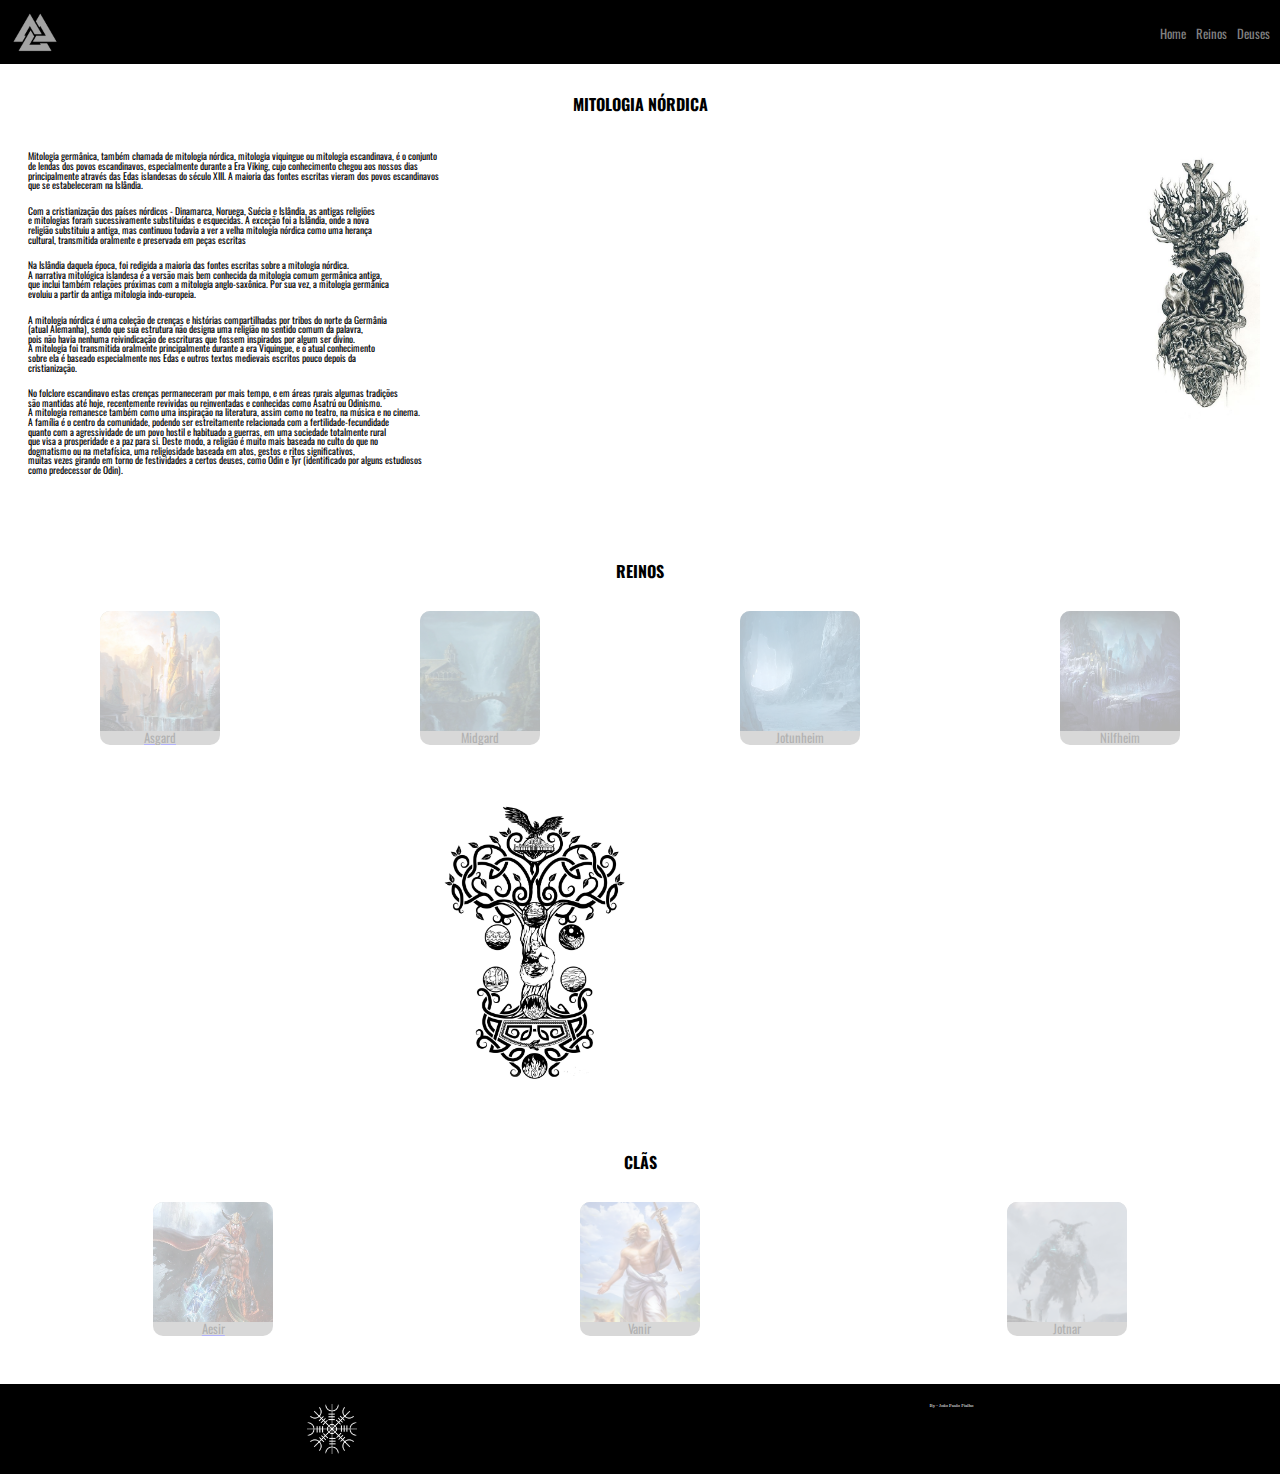
<file: index.html>
<!DOCTYPE html>
<html lang="pt-br">

<head>
    <meta charset="UTF-8">
    <meta name="viewport" content="width=device-width">
    <link rel="stylesheet" href="/assets/style/reset.css">
    <link rel="stylesheet" href="/assets/style/style.css">
    <link rel="preconnect" href="https://fonts.googleapis.com">
    <link rel="preconnect" href="https://fonts.gstatic.com" crossorigin>
    <link href="https://fonts.googleapis.com/css2?family=Oswald&display=swap" rel="stylesheet">
    <title>Home | Nordico</title>
</head>

<body class="corpo">
    <header class="cabecalho">
        <img class="logo_cabecalho" src="assets/img/valknut.png" alt="Valknut simbolo nórdico">
        <nav>
            <ul class="lista_cabecalho">
                <li class="item_lista_cabecalho item_lista--home"><a href="index.html">Home</a></li>
                <li class="item_lista_cabecalho item_lista--reino"><a href="https://www.youtube.com/watch?v=dQw4w9WgXcQ">Reinos</a></li>
                <li class="item_lista_cabecalho item_lista--deuses"><a href="https://www.youtube.com/watch?v=dQw4w9WgXcQ">Deuses</a></li>
            </ul>
        </nav>
    </header>
    <main class="principal">
        <h1 class="titulo_home">MITOLOGIA NÓRDICA</h1>
        <section class="resumo_home">
            <article>
                <p class="paragrafo_home">Mitologia germânica, também chamada de mitologia nórdica, mitologia viquingue
                    ou mitologia
                    escandinava, é o conjunto</p>
                <p class="paragrafo_home">de lendas dos povos escandinavos, especialmente durante a Era Viking, cujo
                    conhecimento chegou aos
                    nossos dias</p>
                <p class="paragrafo_home">principalmente através das Edas islandesas do século XIII. A maioria das
                    fontes escritas vieram dos
                    povos escandinavos</p>
                <p class="paragrafo_home">que se estabeleceram na Islândia.</p>
                <br>
                <p class="paragrafo_home">Com a cristianização dos países nórdicos - Dinamarca, Noruega, Suécia e
                    Islândia, as antigas religiões</p>
                <p class="paragrafo_home">e mitologias foram sucessivamente substituídas e esquecidas. A exceção foi a
                    Islândia, onde a nova </p>
                <p class="paragrafo_home">religião substituiu a antiga, mas continuou todavia a ver a velha mitologia
                    nórdica como uma herança </p>
                <p class="paragrafo_home">cultural, transmitida oralmente e preservada em peças escritas</p>
                <br>
                <p class="paragrafo_home">Na Islândia daquela época, foi redigida a maioria das fontes escritas sobre a
                    mitologia nórdica.</p>
                <p class="paragrafo_home">A narrativa mitológica islandesa é a versão mais bem conhecida da mitologia
                    comum germânica antiga,</p>
                <p class="paragrafo_home">que inclui também relações próximas com a mitologia anglo-saxônica. Por sua
                    vez, a mitologia germânica</p>
                <p class="paragrafo_home">evoluiu a partir da antiga mitologia indo-europeia.</p>
                <br>
                <p class="paragrafo_home">A mitologia nórdica é uma coleção de crenças e histórias compartilhadas por
                    tribos do norte da Germânia</p>
                <p class="paragrafo_home">(atual Alemanha), sendo que sua estrutura não designa uma religião no sentido
                    comum da palavra,</p>
                <p class="paragrafo_home">pois não havia nenhuma reivindicação de escrituras que fossem inspirados por
                    algum ser divino. </p>
                <p class="paragrafo_home">A mitologia foi transmitida oralmente principalmente durante a era Viquingue,
                    e o atual conhecimento</p>
                <p class="paragrafo_home">sobre ela é baseado especialmente nos Edas e outros textos medievais escritos
                    pouco depois da </p>
                <p class="paragrafo_home">cristianização.</p>
                <br>
                <p class="paragrafo_home">No folclore escandinavo estas crenças permaneceram por mais tempo, e em áreas
                    rurais algumas tradições</p>
                <p class="paragrafo_home">são mantidas até hoje, recentemente revividas ou reinventadas e conhecidas
                    como Ásatrú ou Odinismo.</p>
                <p class="paragrafo_home">A mitologia remanesce também como uma inspiração na literatura, assim como no
                    teatro, na música e no cinema.</p>
                <p class="paragrafo_home">A família é o centro da comunidade, podendo ser estreitamente relacionada com
                    a fertilidade-fecundidade</p>
                <p class="paragrafo_home">quanto com a agressividade de um povo hostil e habituado a guerras, em uma
                    sociedade totalmente rural</p>
                <p class="paragrafo_home">que visa a prosperidade e a paz para si. Deste modo, a religião é muito mais
                    baseada no culto do que no</p>
                <p class="paragrafo_home">dogmatismo ou na metafísica, uma religiosidade baseada em atos, gestos e ritos
                    significativos,</p>
                <p class="paragrafo_home">muitas vezes girando em torno de festividades a certos deuses, como Odin e Tyr
                    (identificado por alguns estudiosos</p>
                <p class="paragrafo_home"> como predecessor de Odin).</p>
                <br>
            </article>
            <img class="imagem_shaman" src="assets/img/shaman.jpg">
        </section>

        <section class="reinos_secao">
            <h1 class="titulo_secao_reinos">REINOS</h1>

            <div class="flex_reinos">
                <div class="reino_home reino--asgard">
                    <a href="asgard.html"><img class="imagem_reino_home" src="/assets/img/asgard.jpg" alt="Asgard">
                    <p class="nome_reino_home">Asgard</p></a>
                </div>

                <div class="reino_home reino--midgard">
                    <a href="midgard.html"><img class="imagem_reino_home" src="/assets/img/midgard.jpg" alt="Midgard"></a>
                    <p class="nome_reino_home">Midgard</p>
                </div>

                <div class="reino_home reino--jotunheim">
                    <a href="jotunheim.html"><img class="imagem_reino_home" src="/assets/img/jotunheim.jpg" alt="Jotunheim"></a>
                    <p class="nome_reino_home">Jotunheim</p>
                </div>

                <div class="reino_home reino--nilfheim">
                    <a href="nilfheim.html"><img class="imagem_reino_home" src="/assets/img/nilfheim.jpg" alt="Nilfheim"></a>
                    <p class="nome_reino_home">Nilfheim</p>
                </div>
            </div>
        </section>

        <img class="imagem_divisao" src="/assets/img/arvore_do_mundo.png" alt="arvore do mundo">

        <section class="deuses">
            <h1 class="titulo_secao_deuses">CLÃS</h1>

            <div class="flex_deuses">
                <div class="deus_home">
                    <a href="aesir.html"><img class="imagem_deus_home" src="/assets/img/aesir.jpg" alt="Thor Aesir">
                    <p class="nome_deus_home">Aesir</p></a>
                </div>

                <div class="deus_home">
                    <a href="vanir.html"><img class="imagem_deus_home" src="/assets/img/vanir.jpg" alt="Vanir"></a>
                    <p class="nome_deus_home">Vanir</p>
                </div>

                <div class="deus_home">
                    <a href="jotnar.html"><img class="imagem_reino_home" src="/assets/img/jotnar.jpg" alt="Jotnar"></a>
                    <p class="nome_deus_home">Jotnar</p>
                </div>
            </div>
        </section>
    </main>
    <footer class="rodape">
        <img class="logo_rodape" src="/assets/img/logo_rodape.jpg">
        <p class="texto_rodape">By - João Paulo Fialho</p>
    </footer>
</body>

</html>
</file>
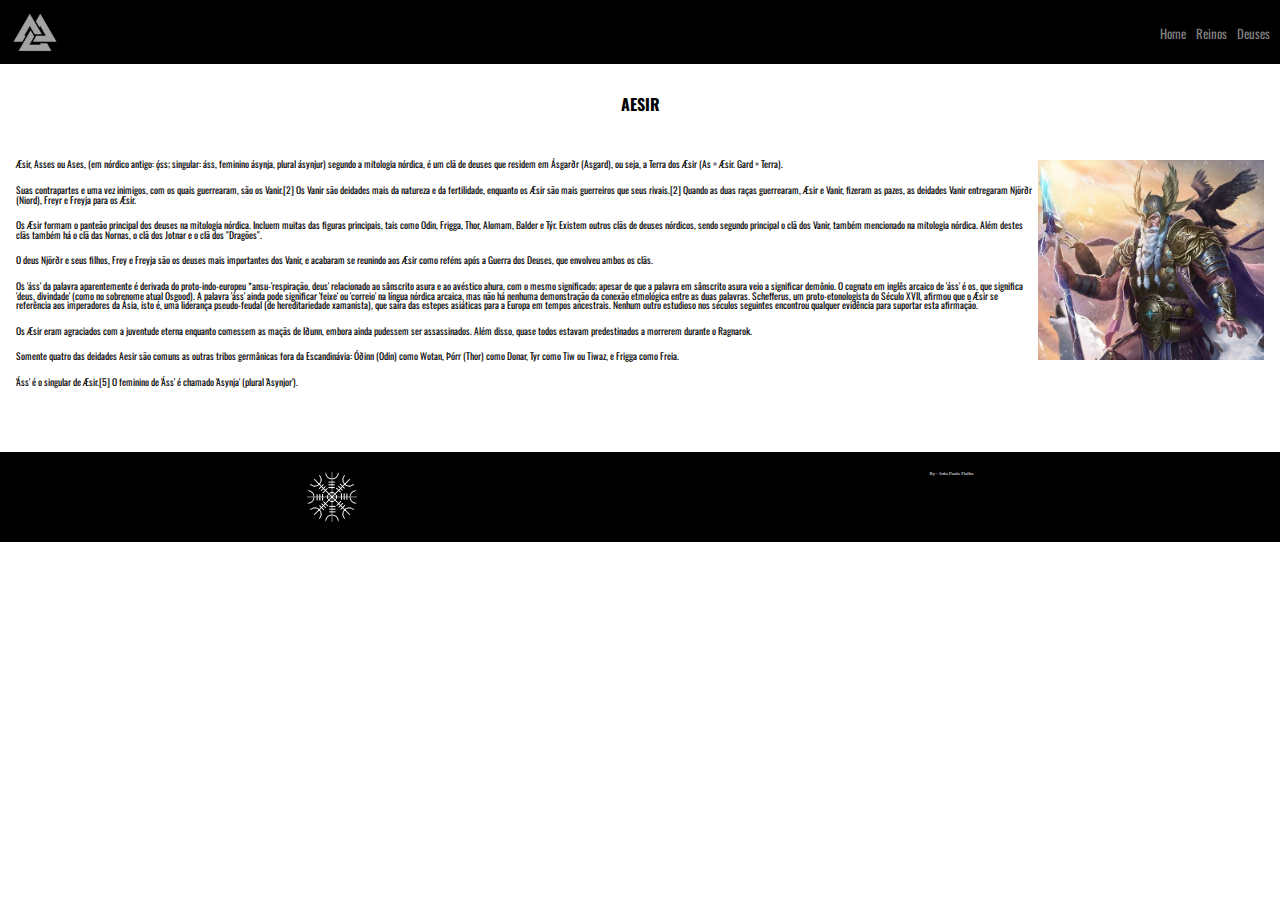
<file: aesir.html>
<!DOCTYPE html>
<html lang="en">

<head>
    <meta charset="UTF-8">
    <meta name="viewport" content="width=device-width">
    <link rel="stylesheet" href="/assets/style/reset.css">
    <link rel="stylesheet" href="/assets/style/style.css">
    <link rel="preconnect" href="https://fonts.googleapis.com">
    <link rel="preconnect" href="https://fonts.gstatic.com" crossorigin>
    <link href="https://fonts.googleapis.com/css2?family=Oswald&display=swap" rel="stylesheet">
    <title>Clã | Aesir</title>
</head>

<body>
    <header class="cabecalho">
        <img class="logo_cabecalho" src="assets/img/valknut.png" alt="Valknut simbolo nórdico">
        <nav>
            <ul class="lista_cabecalho">
                <li class="item_lista_cabecalho item_lista--home"><a href="index.html">Home</a></li>
                <li class="item_lista_cabecalho item_lista--reino"><a
                        href="https://www.youtube.com/watch?v=dQw4w9WgXcQ">Reinos</a></li>
                <li class="item_lista_cabecalho item_lista--deuses"><a
                        href="https://www.youtube.com/watch?v=dQw4w9WgXcQ">Deuses</a></li>
            </ul>
        </nav>
    </header>
    <main class="principal_reino">
        <h1 class="titulo_reino">AESIR</h1>
        <div class="conteudo_reino">
            <div class="texto_reino">
                <p>Æsir, Asses ou Ases, (em nórdico antigo: ǫ́ss; singular: áss, feminino ásynja, plural ásynjur)
                    segundo a mitologia nórdica, é um clã de deuses que residem em Ásgarðr (Asgard), ou seja, a Terra
                    dos Æsir (As = Æsir. Gard = Terra).</p>
                    <br>
                <p>Suas contrapartes e uma vez inimigos, com os quais guerrearam, são os Vanir.[2] Os Vanir são
                    deidades mais da natureza e da fertilidade, enquanto os Æsir são mais guerreiros que seus rivais.[2]
                    Quando as duas raças guerrearam, Æsir e Vanir, fizeram as pazes, as deidades Vanir entregaram Njörðr
                    (Niord), Freyr e Freyja para os Æsir.</p>
                    <br>
                <p>Os Æsir formam o panteão principal dos deuses na mitologia nórdica. Incluem muitas das figuras
                    principais, tais como Odin, Frigga, Thor, Alomam, Balder e Týr. Existem outros clãs de deuses
                    nórdicos, sendo segundo principal o clã dos Vanir, também mencionado na mitologia nórdica. Além
                    destes clãs também há o clã das Nornas, o clã dos Jotnar e o clã dos "Dragões".</p>
                    <br>
                <p>O deus Njörðr e seus filhos, Frey e Freyja são os deuses mais importantes dos Vanir, e acabaram se
                    reunindo aos Æsir como reféns após a Guerra dos Deuses, que envolveu ambos os clãs.</p>
                    <br>
                <p>Os 'áss' da palavra aparentemente é derivada do proto-indo-europeu *ansu-'respiração, deus'
                    relacionado ao sânscrito asura e ao avéstico ahura, com o mesmo significado; apesar de que a palavra
                    em sânscrito asura veio a significar demônio. O cognato em inglês arcaico de 'áss' é os, que
                    significa 'deus, divindade' (como no sobrenome atual Osgood). A palavra 'áss' ainda pode significar
                    'feixe' ou 'correio' na língua nórdica arcaica, mas não há nenhuma demonstração da conexão
                    etmológica entre as duas palavras. Schefferus, um proto-etonologista do Século XVII, afirmou que o
                    Æsir se referência aos imperadores da Ásia, isto é, uma liderança pseudo-feudal (de hereditariedade
                    xamanista), que saíra das estepes asiáticas para a Europa em tempos ancestrais. Nenhum outro
                    estudioso nos séculos seguintes encontrou qualquer evidência para suportar esta afirmação.</p>
                    <br>
                <p>Os Æsir eram agraciados com a juventude eterna enquanto comessem as maçãs de Iðunn, embora ainda
                    pudessem ser assassinados. Além disso, quase todos estavam predestinados a morrerem durante o
                    Ragnarok.</p>
                    <br>
                <p>Somente quatro das deidades Aesir são comuns as outras tribos germânicas fora da Escandinávia: Óðinn
                    (Odin) como Wotan, Þórr (Thor) como Donar, Tyr como Tiw ou Tiwaz, e Frigga como Freia.</p>
                    <br>
                <p>'Áss' é o singular de Æsir.[5] O feminino de 'Áss' é chamado 'Asynja' (plural 'Asynjor').</p>
            </div>
            <img class="imagem_reino" src="/assets/img/odin.jpg">
        </div>

    </main>
    <footer class="rodape">
        <img class="logo_rodape" src="/assets/img/logo_rodape.jpg">
        <p class="texto_rodape">By - João Paulo Fialho</p>
    </footer>
</body>

</html>
</file>
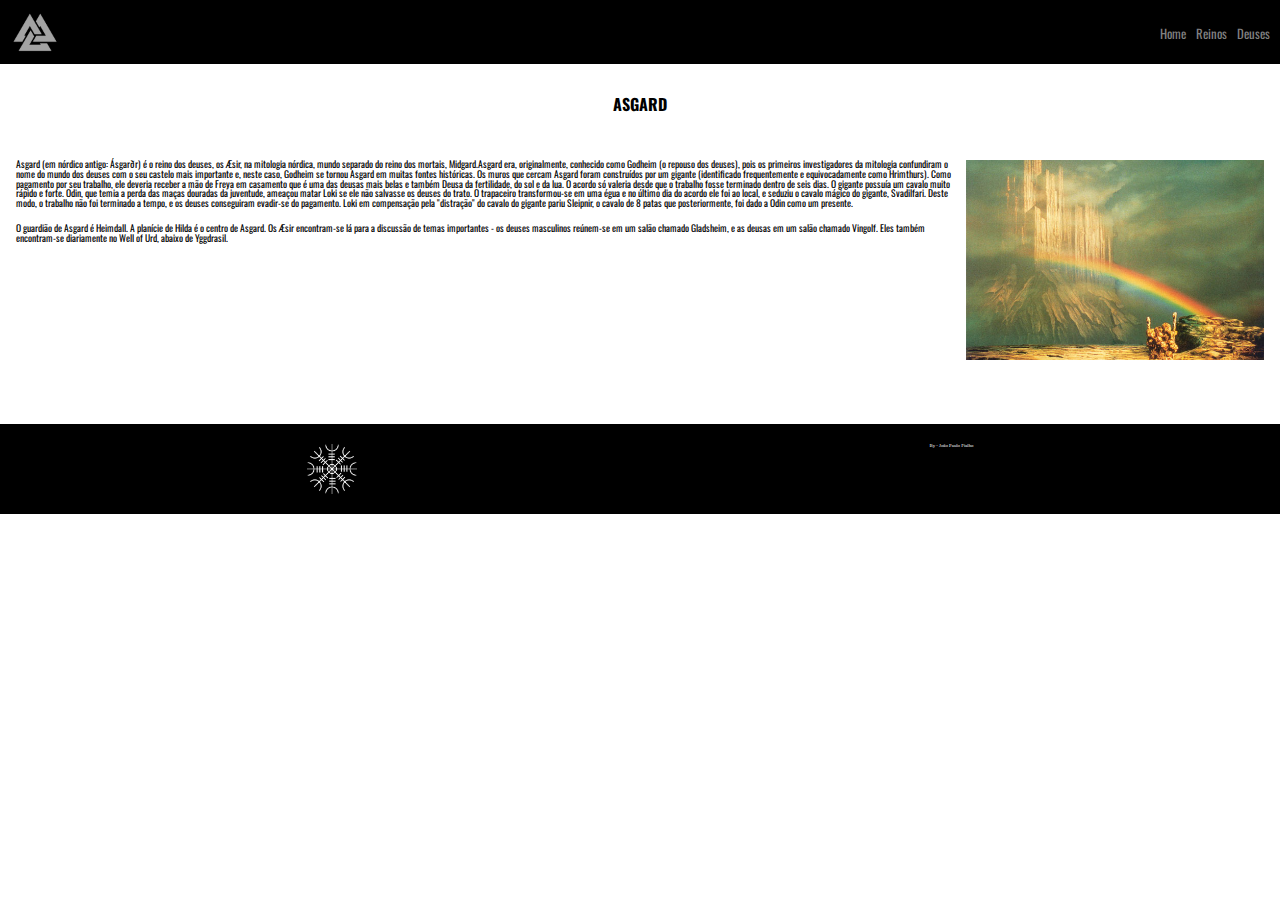
<file: asgard.html>
<!DOCTYPE html>
<html lang="en">

<head>
    <meta charset="UTF-8">
    <meta name="viewport" content="width=device-width">
    <link rel="stylesheet" href="/assets/style/reset.css">
    <link rel="stylesheet" href="/assets/style/style.css">
    <link rel="preconnect" href="https://fonts.googleapis.com">
    <link rel="preconnect" href="https://fonts.gstatic.com" crossorigin>
    <link href="https://fonts.googleapis.com/css2?family=Oswald&display=swap" rel="stylesheet">
    <title>Reino | Asgard</title>
</head>

<body>
    <header class="cabecalho">
        <img class="logo_cabecalho" src="assets/img/valknut.png" alt="Valknut simbolo nórdico">
        <nav>
            <ul class="lista_cabecalho">
                <li class="item_lista_cabecalho item_lista--home"><a href="index.html">Home</a></li>
                <li class="item_lista_cabecalho item_lista--reino"><a href="https://www.youtube.com/watch?v=dQw4w9WgXcQ">Reinos</a></li>
                <li class="item_lista_cabecalho item_lista--deuses"><a href="https://www.youtube.com/watch?v=dQw4w9WgXcQ">Deuses</a></li>
            </ul>
        </nav>
    </header>
    <main class="principal_reino">
        <h1 class="titulo_reino">ASGARD</h1>
        <div class="conteudo_reino">
        <div class="texto_reino">
        <p>Asgard (em nórdico antigo: Ásgarðr) é o reino dos deuses, os Æsir, na mitologia
            nórdica, mundo separado do reino dos mortais, Midgard.Asgard era, originalmente, conhecido como
            Godheim (o repouso dos deuses), pois os primeiros investigadores da mitologia confundiram o nome do
            mundo dos deuses com o seu castelo mais importante e, neste caso, Godheim se tornou Asgard em muitas
            fontes históricas. Os muros que cercam Asgard foram construídos por um gigante (identificado
            frequentemente e equivocadamente como Hrimthurs). Como pagamento por seu trabalho, ele deveria receber a
            mão de Freya em casamento que é uma das deusas mais belas e também Deusa da fertilidade, do sol e da
            lua. O acordo só valeria desde que o trabalho fosse terminado dentro de seis dias. O gigante possuía um
            cavalo muito rápido e forte. Odin, que temia a perda das maças douradas da juventude, ameaçou matar Loki
            se ele não salvasse os deuses do trato. O trapaceiro transformou-se em uma égua e no último dia do
            acordo ele foi ao local, e seduziu o cavalo mágico do gigante, Svadilfari. Deste modo, o trabalho não
            foi terminado a tempo, e os deuses conseguiram evadir-se do pagamento. Loki em compensação pela
            "distração" do cavalo do gigante pariu Sleipnir, o cavalo de 8 patas que posteriormente, foi dado a Odin
            como um presente.</p>
        <br>
        <p>O guardião de Asgard é Heimdall. A planície de Hilda é o centro de Asgard. Os Æsir encontram-se lá para
            a discussão de temas importantes - os deuses masculinos reúnem-se em um salão chamado Gladsheim, e as
            deusas em um salão chamado Vingolf. Eles também encontram-se diariamente no Well of Urd, abaixo de
            Yggdrasil.</p>
        </div>
        <img class="imagem_reino" src="/assets/img/asgard2.jpg">
        </div>

    </main>
    <footer class="rodape">
        <img class="logo_rodape" src="/assets/img/logo_rodape.jpg">
        <p class="texto_rodape">By - João Paulo Fialho</p>
    </footer>
</body>

</html>
</file>
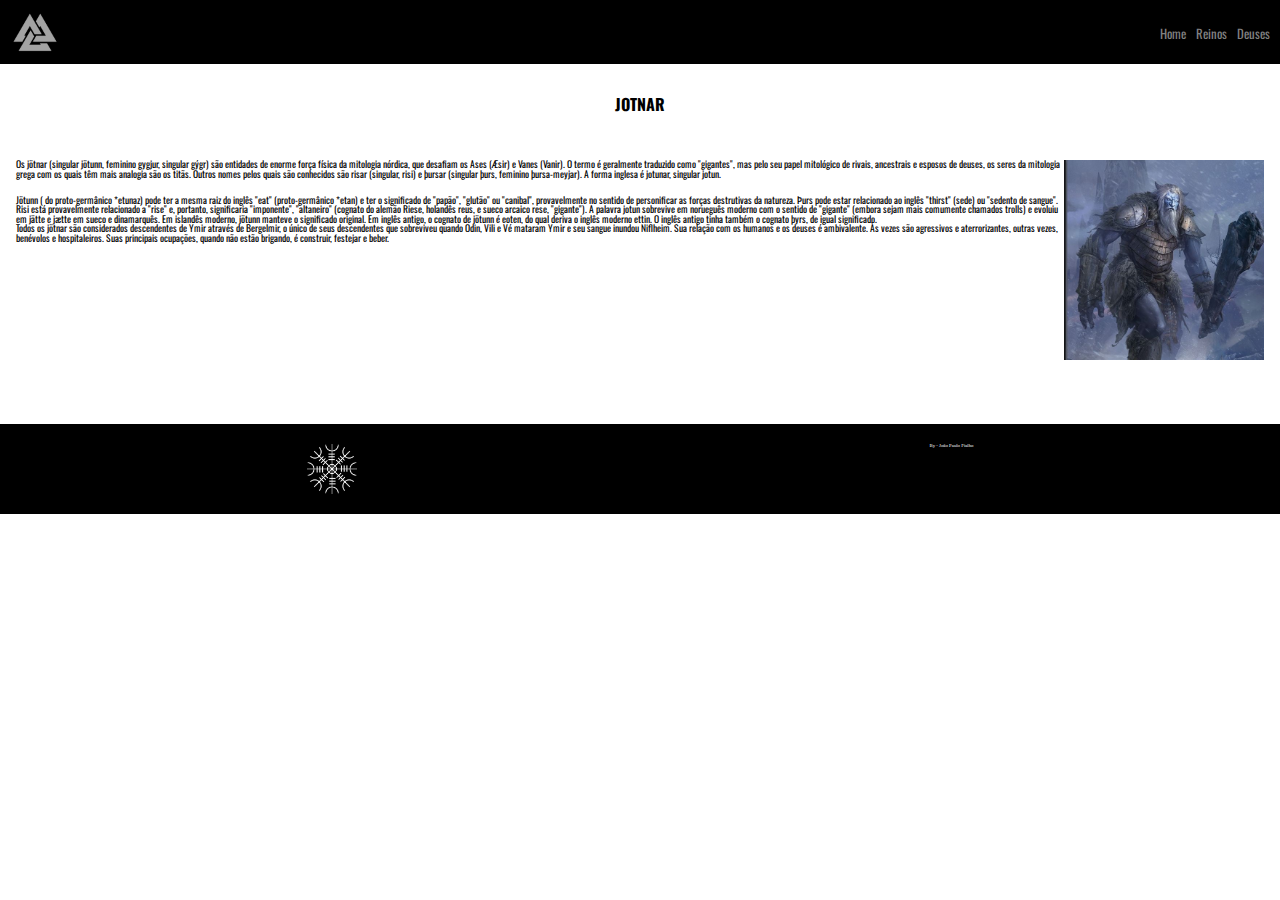
<file: jotnar.html>
<!DOCTYPE html>
<html lang="en">

<head>
    <meta charset="UTF-8">
    <meta name="viewport" content="width=device-width">
    <link rel="stylesheet" href="/assets/style/reset.css">
    <link rel="stylesheet" href="/assets/style/style.css">
    <link rel="preconnect" href="https://fonts.googleapis.com">
    <link rel="preconnect" href="https://fonts.gstatic.com" crossorigin>
    <link href="https://fonts.googleapis.com/css2?family=Oswald&display=swap" rel="stylesheet">
    <title>Clã | Jotnar</title>
</head>

<body>
    <header class="cabecalho">
        <img class="logo_cabecalho" src="assets/img/valknut.png" alt="Valknut simbolo nórdico">
        <nav>
            <ul class="lista_cabecalho">
                <li class="item_lista_cabecalho item_lista--home"><a href="index.html">Home</a></li>
                <li class="item_lista_cabecalho item_lista--reino"><a
                        href="https://www.youtube.com/watch?v=dQw4w9WgXcQ">Reinos</a></li>
                <li class="item_lista_cabecalho item_lista--deuses"><a
                        href="https://www.youtube.com/watch?v=dQw4w9WgXcQ">Deuses</a></li>
            </ul>
        </nav>
    </header>
    <main class="principal_reino">
        <h1 class="titulo_reino">JOTNAR</h1>
        <div class="conteudo_reino">
            <div class="texto_reino">
                <p>Os jötnar (singular jötunn, feminino gygjur, singular gýgr) são entidades de enorme força física da
                    mitologia nórdica, que desafiam os Ases (Æsir) e Vanes (Vanir). O termo é geralmente traduzido como
                    "gigantes", mas pelo seu papel mitológico de rivais, ancestrais e esposos de deuses, os seres da
                    mitologia grega com os quais têm mais analogia são os titãs. Outros nomes pelos quais são conhecidos
                    são risar (singular, risi) e þursar (singular þurs, feminino þursa-meyjar). A forma inglesa é
                    jotunar, singular jotun.</p>
                <br>
                <p>Jötunn ( do proto-germânico *etunaz) pode ter a mesma raiz do inglês "eat" (proto-germânico *etan) e
                    ter o significado de "papão", "glutão" ou "canibal", provavelmente no sentido de personificar as
                    forças destrutivas da natureza. Þurs pode estar relacionado ao inglês "thirst" (sede) ou "sedento de
                    sangue". Risi está provavelmente relacionado a "rise" e, portanto, significaria "imponente",
                    "altaneiro" (cognato do alemão Riese, holandês reus, e sueco arcaico rese, "gigante"). A palavra
                    jotun sobrevive em norueguês moderno com o sentido de "gigante" (embora sejam mais comumente
                    chamados trolls) e evoluiu em jätte e jætte em sueco e dinamarquês. Em islandês moderno, jötunn
                    manteve o significado original. Em inglês antigo, o cognato de jötunn é eoten, do qual deriva o
                    inglês moderno ettin. O inglês antigo tinha também o cognato þyrs, de igual significado.</p>

                <p>Todos os jötnar são considerados descendentes de Ymir através de Bergelmir, o único de seus
                    descendentes que sobreviveu quando Odin, Vili e Vé mataram Ymir e seu sangue inundou Niflheim. Sua
                    relação com os humanos e os deuses é ambivalente. Às vezes são agressivos e aterrorizantes, outras
                    vezes, benévolos e hospitaleiros. Suas principais ocupações, quando não estão brigando, é construir,
                    festejar e beber.</p>
            </div>
            <img class="imagem_reino" src="/assets/img/jotnar2.jpg">
        </div>

    </main>
    <footer class="rodape">
        <img class="logo_rodape" src="/assets/img/logo_rodape.jpg">
        <p class="texto_rodape">By - João Paulo Fialho</p>
    </footer>
</body>

</html>
</file>
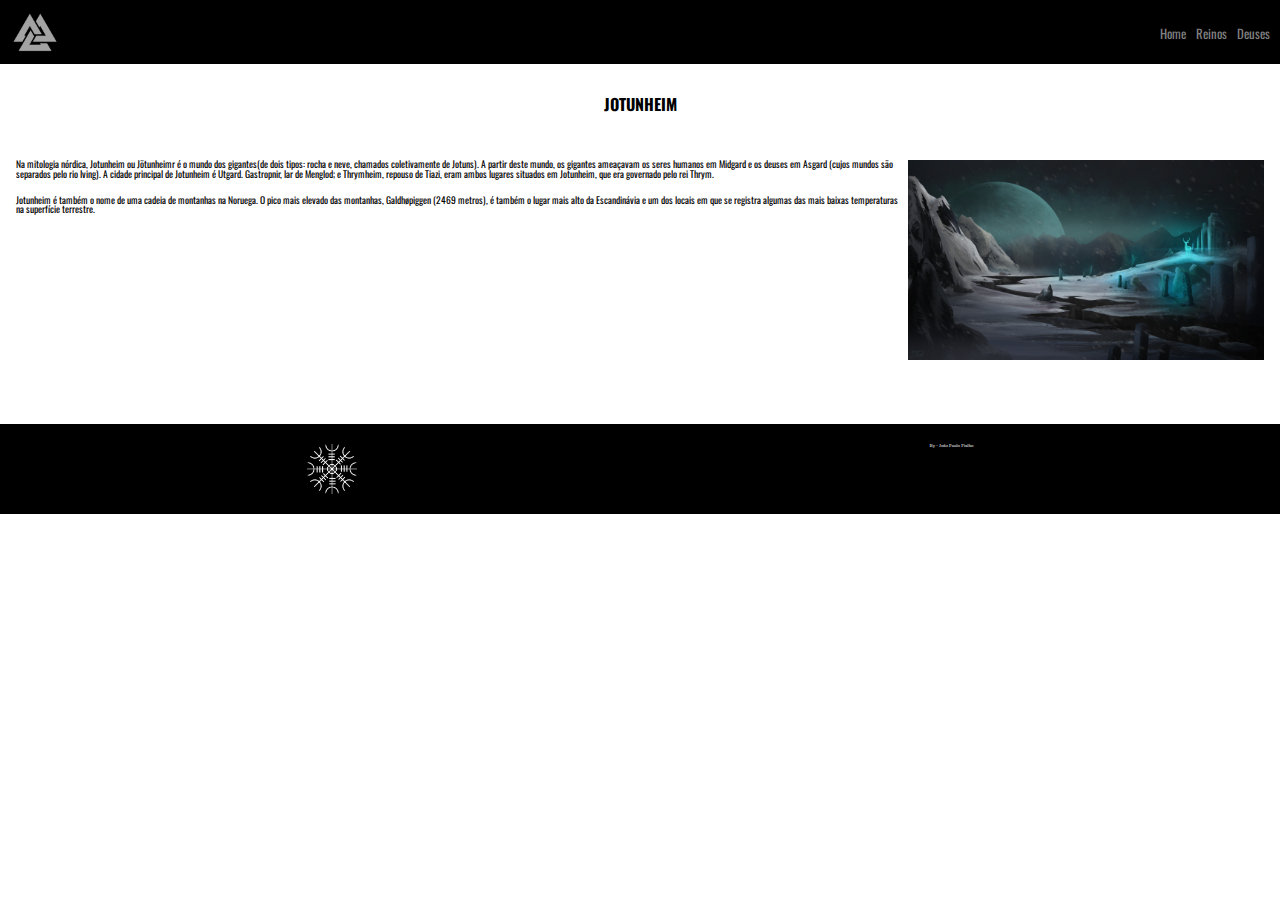
<file: jotunheim.html>
<!DOCTYPE html>
<html lang="en">

<head>
    <meta charset="UTF-8">
    <meta name="viewport" content="width=device-width">
    <link rel="stylesheet" href="/assets/style/reset.css">
    <link rel="stylesheet" href="/assets/style/style.css">
    <link rel="preconnect" href="https://fonts.googleapis.com">
    <link rel="preconnect" href="https://fonts.gstatic.com" crossorigin>
    <link href="https://fonts.googleapis.com/css2?family=Oswald&display=swap" rel="stylesheet">
    <title>Reino | Jotunheim</title>
</head>

<body>
    <header class="cabecalho">
        <img class="logo_cabecalho" src="assets/img/valknut.png" alt="Valknut simbolo nórdico">
        <nav>
            <ul class="lista_cabecalho">
                <li class="item_lista_cabecalho item_lista--home"><a href="index.html">Home</a></li>
                <li class="item_lista_cabecalho item_lista--reino"><a href="https://www.youtube.com/watch?v=dQw4w9WgXcQ">Reinos</a></li>
                <li class="item_lista_cabecalho item_lista--deuses"><a href="https://www.youtube.com/watch?v=dQw4w9WgXcQ">Deuses</a></li>
            </ul>
        </nav>
    </header>

    <main class="principal_reino">
        <h1 class="titulo_reino">JOTUNHEIM</h1>
        <div class="conteudo_reino">
            <div class="texto_reino">
                <p>Na mitologia nórdica, Jotunheim ou Jötunheimr é o mundo dos gigantes(de dois tipos: rocha e
                    neve, chamados coletivamente de Jotuns). A partir deste mundo, os gigantes ameaçavam os seres
                    humanos em Midgard e os deuses em Asgard (cujos mundos são separados pelo rio Iving). A cidade
                    principal de Jotunheim é Utgard. Gastropnir, lar de Menglod; e Thrymheim, repouso de Tiazi, eram
                    ambos lugares situados em Jotunheim, que era governado pelo rei Thrym.</p>
                <br>
                <p>Jotunheim é também o nome de uma cadeia de montanhas na Noruega. O pico mais elevado das
                    montanhas, Galdhøpiggen (2469 metros), é também o lugar mais alto da Escandinávia e um dos locais em
                    que se registra algumas das mais baixas temperaturas na superfície terrestre.</p>
            </div>
            <img class="imagem_reino" src="/assets/img/jotunheim2.jpg">
        </div>

    </main>
    <footer class="rodape">
        <img class="logo_rodape" src="/assets/img/logo_rodape.jpg">
        <p class="texto_rodape">By - João Paulo Fialho</p>
    </footer>
</body>

</html>
</file>
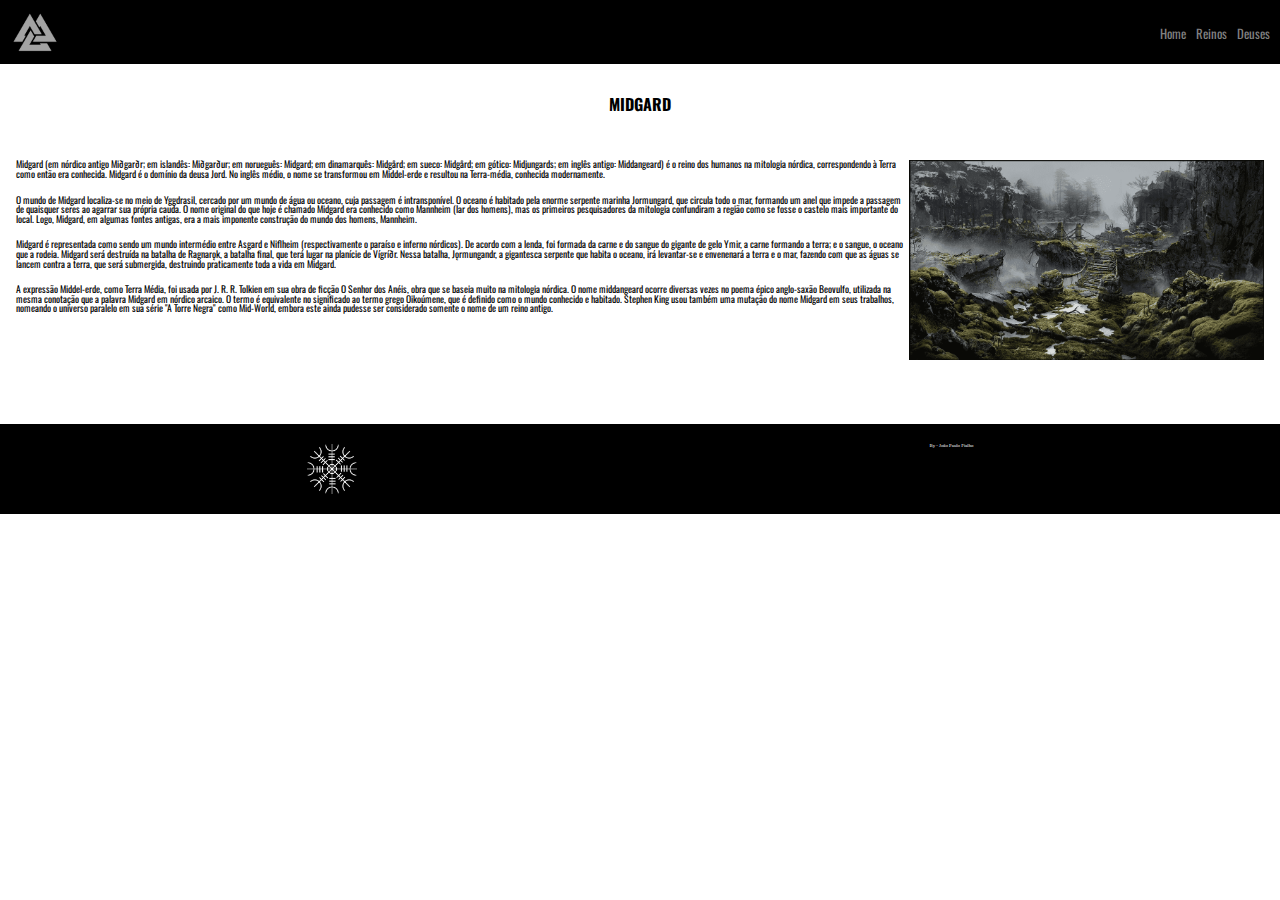
<file: midgard.html>
<!DOCTYPE html>
<html lang="en">

<head>
    <meta charset="UTF-8">
    <meta name="viewport" content="width=device-width">
    <link rel="stylesheet" href="/assets/style/reset.css">
    <link rel="stylesheet" href="/assets/style/style.css">
    <link rel="preconnect" href="https://fonts.googleapis.com">
    <link rel="preconnect" href="https://fonts.gstatic.com" crossorigin>
    <link href="https://fonts.googleapis.com/css2?family=Oswald&display=swap" rel="stylesheet">
    <title>Reino | Midgard</title>
</head>

<body>
    <header class="cabecalho">
        <img class="logo_cabecalho" src="assets/img/valknut.png" alt="Valknut simbolo nórdico">
        <nav>
            <ul class="lista_cabecalho">
                <li class="item_lista_cabecalho item_lista--home"><a href="index.html">Home</a></li>
                <li class="item_lista_cabecalho item_lista--reino"><a href="https://www.youtube.com/watch?v=dQw4w9WgXcQ">Reinos</a></li>
                <li class="item_lista_cabecalho item_lista--deuses"><a href="https://www.youtube.com/watch?v=dQw4w9WgXcQ">Deuses</a></li>
            </ul>
        </nav>
    </header>

    <main class="principal_reino">
        <h1 class="titulo_reino">MIDGARD</h1>
        <div class="conteudo_reino">
            <div class="texto_reino">
                <p>Midgard (em nórdico antigo Miðgarðr; em islandês: Miðgarður; em norueguês: Midgard; em dinamarquês:
                    Midgård; em sueco: Midgård; em gótico: Midjungards; em inglês antigo: Middangeard) é o reino dos
                    humanos na mitologia nórdica, correspondendo à Terra como então era conhecida. Midgard é o
                    domínio da deusa Jord. No inglês médio, o nome se transformou em Middel-erde e resultou na
                    Terra-média, conhecida modernamente.</p>
                    <br>
                    <p>O mundo de Midgard localiza-se no meio de Yggdrasil, cercado por um mundo de água ou oceano, cuja
                    passagem é intransponível. O oceano é habitado pela enorme serpente marinha Jormungard, que circula
                    todo o mar, formando um anel que impede a passagem de quaisquer seres ao agarrar sua própria cauda.
                    O nome original do que hoje é chamado Midgard era conhecido como Mannheim (lar dos homens), mas os
                    primeiros pesquisadores da mitologia confundiram a região como se fosse o castelo mais importante do
                    local. Logo, Midgard, em algumas fontes antigas, era a mais imponente construção do mundo dos
                    homens, Mannheim.</p>
                    <br>
                    <p>Midgard é representada como sendo um mundo intermédio entre Asgard e Niflheim (respectivamente o
                    paraíso e inferno nórdicos). De acordo com a lenda, foi formada da carne e do sangue do gigante de
                    gelo Ymir, a carne formando a terra; e o sangue, o oceano que a rodeia. Midgard será destruída na
                    batalha de Ragnarǫk, a batalha final, que terá lugar na planície de Vígríðr. Nessa batalha,
                    Jǫrmungandr, a gigantesca serpente que habita o oceano, irá levantar-se e envenenará a terra e o
                    mar, fazendo com que as águas se lancem contra a terra, que será submergida, destruindo praticamente
                    toda a vida em Midgard.</p>
                    <br>
                    <p>A expressão Middel-erde, como Terra Média, foi usada por J. R. R. Tolkien em sua obra de ficção O
                    Senhor dos Anéis, obra que se baseia muito na mitologia nórdica. O nome middangeard ocorre diversas
                    vezes no poema épico anglo-saxão Beovulfo, utilizada na mesma conotação que a palavra Midgard em
                    nórdico arcaico. O termo é equivalente no significado ao termo grego Oikoúmene, que é definido como
                    o mundo conhecido e habitado. Stephen King usou também uma mutação do nome Midgard em seus
                    trabalhos, nomeando o universo paralelo em sua série "A Torre Negra" como Mid-World, embora este
                    ainda pudesse ser considerado somente o nome de um reino antigo.</p>
            </div>
            <img class="imagem_reino" src="/assets/img/midgard2.jpg">
        </div>

    </main>
    <footer class="rodape">
        <img class="logo_rodape" src="/assets/img/logo_rodape.jpg">
        <p class="texto_rodape">By - João Paulo Fialho</p>
    </footer>
</body>

</html>
</file>
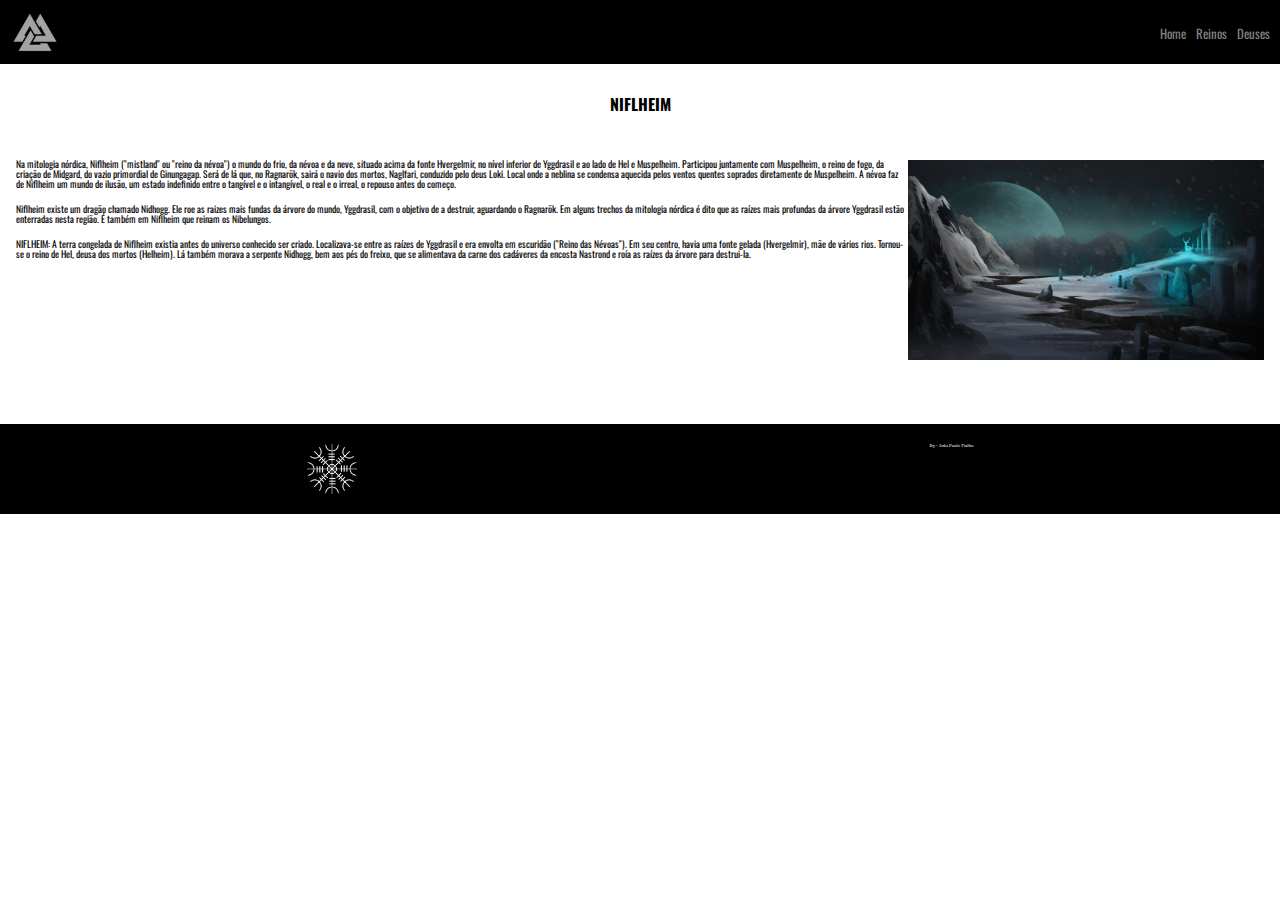
<file: nilfheim.html>
<!DOCTYPE html>
<html lang="en">

<head>
    <meta charset="UTF-8">
    <meta name="viewport" content="width=device-width">
    <link rel="stylesheet" href="/assets/style/reset.css">
    <link rel="stylesheet" href="/assets/style/style.css">
    <link rel="preconnect" href="https://fonts.googleapis.com">
    <link rel="preconnect" href="https://fonts.gstatic.com" crossorigin>
    <link href="https://fonts.googleapis.com/css2?family=Oswald&display=swap" rel="stylesheet">
    <title>Reino | Nilfheim</title>
</head>

<body>
    <header class="cabecalho">
        <img class="logo_cabecalho" src="assets/img/valknut.png" alt="Valknut simbolo nórdico">
        <nav>
            <ul class="lista_cabecalho">
                <li class="item_lista_cabecalho item_lista--home"><a href="index.html">Home</a></li>
                <li class="item_lista_cabecalho item_lista--reino"><a href="https://www.youtube.com/watch?v=dQw4w9WgXcQ">Reinos</a></li>
                <li class="item_lista_cabecalho item_lista--deuses"><a href="https://www.youtube.com/watch?v=dQw4w9WgXcQ">Deuses</a></li>
            </ul>
        </nav>
    </header>

    <main class="principal_reino">
        <h1 class="titulo_reino">NIFLHEIM</h1>
        <div class="conteudo_reino">
            <div class="texto_reino">
                <p>Na mitologia nórdica, Niflheim ("mistland" ou "reino da névoa") o mundo do frio, da névoa e da neve,
                    situado acima da fonte Hvergelmir, no nível inferior de Yggdrasil e ao lado de Hel e Muspelheim.
                    Participou juntamente com Muspelheim, o reino de fogo, da criação de Midgard, do vazio primordial de
                    Ginungagap. Será de lá que, no Ragnarök, sairá o navio dos mortos, Naglfari, conduzido pelo deus
                    Loki. Local onde a neblina se condensa aquecida pelos ventos quentes soprados diretamente de Muspelheim. A
                    névoa faz de Niflheim um mundo de ilusão, um estado indefinido entre o tangível e o intangível, o
                    real e o irreal, o repouso antes do começo.</p>
                    <br>
                    <p>Niflheim existe um dragão chamado Nidhogg. Ele roe as raizes mais fundas da árvore do mundo,
                    Yggdrasil, com o objetivo de a destruir, aguardando o Ragnarök. Em alguns trechos da mitologia nórdica é dito que as raízes mais profundas da árvore Yggdrasil estão
                    enterradas nesta região. É também em Niflheim que reinam os Nibelungos.</p>
                    <br>
                    <p>NIFLHEIM: A terra congelada de Niflheim existia antes do universo conhecido ser criado.
                    Localizava-se entre as raízes de Yggdrasil e era envolta em escuridão ("Reino das Névoas"). Em seu
                    centro, havia uma fonte gelada (Hvergelmir), mãe de vários rios. Tornou-se o reino de Hel, deusa dos
                    mortos (Helheim). Lá também morava a serpente Nidhogg, bem aos pés do freixo, que se alimentava da
                    carne dos cadáveres da encosta Nastrond e roía as raízes da árvore para destrui-la.</p>
            </div>
            <img class="imagem_reino" src="/assets/img/jotunheim2.jpg">
        </div>

    </main>
    <footer class="rodape">
        <img class="logo_rodape" src="/assets/img/logo_rodape.jpg">
        <p class="texto_rodape">By - João Paulo Fialho</p>
    </footer>
</body>

</html>
</file>
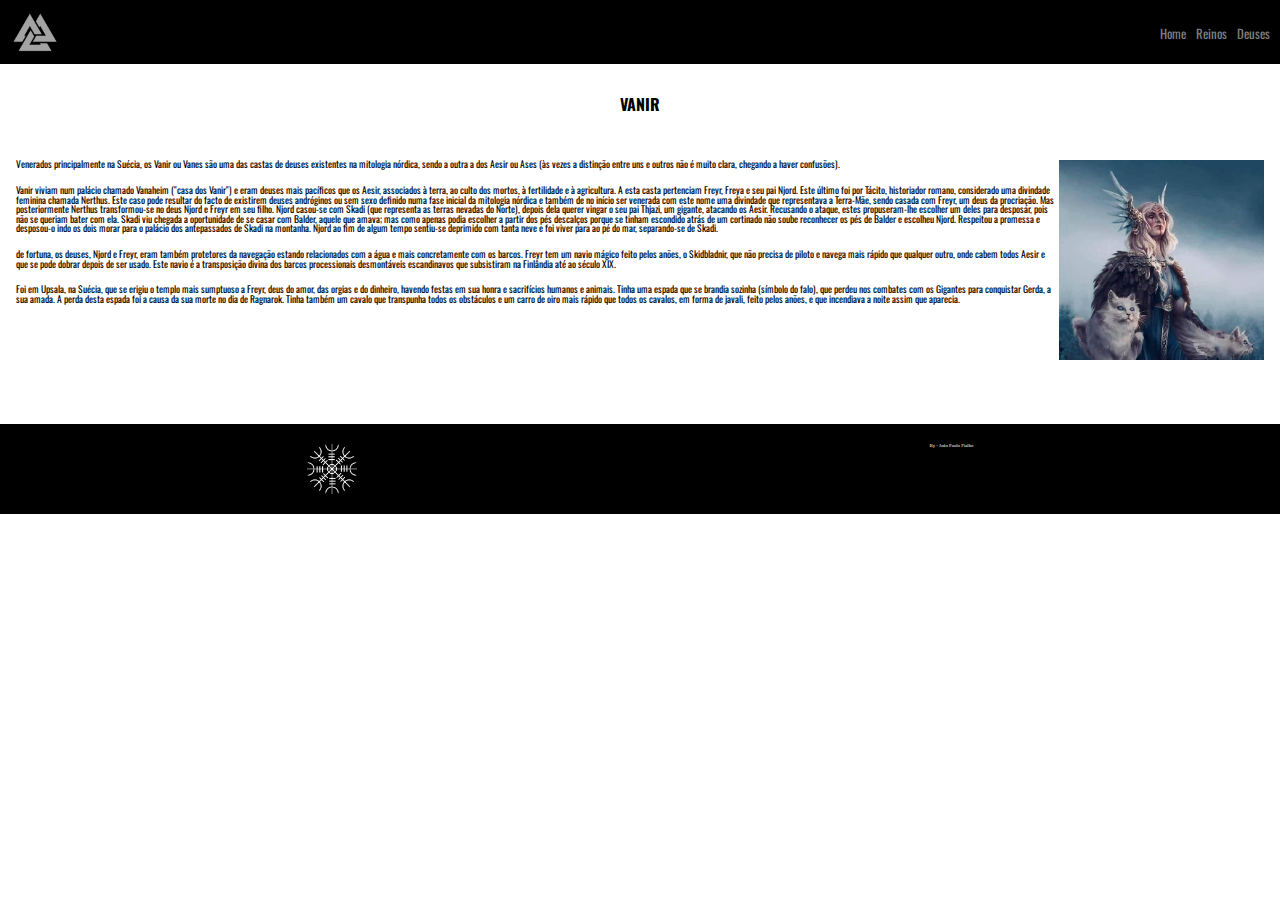
<file: vanir.html>
<!DOCTYPE html>
<html lang="en">

<head>
    <meta charset="UTF-8">
    <meta name="viewport" content="width=device-width">
    <link rel="stylesheet" href="/assets/style/reset.css">
    <link rel="stylesheet" href="/assets/style/style.css">
    <link rel="preconnect" href="https://fonts.googleapis.com">
    <link rel="preconnect" href="https://fonts.gstatic.com" crossorigin>
    <link href="https://fonts.googleapis.com/css2?family=Oswald&display=swap" rel="stylesheet">
    <title>Clã | Vanir</title>
</head>

<body>
    <header class="cabecalho">
        <img class="logo_cabecalho" src="assets/img/valknut.png" alt="Valknut simbolo nórdico">
        <nav>
            <ul class="lista_cabecalho">
                <li class="item_lista_cabecalho item_lista--home"><a href="index.html">Home</a></li>
                <li class="item_lista_cabecalho item_lista--reino"><a
                        href="https://www.youtube.com/watch?v=dQw4w9WgXcQ">Reinos</a></li>
                <li class="item_lista_cabecalho item_lista--deuses"><a
                        href="https://www.youtube.com/watch?v=dQw4w9WgXcQ">Deuses</a></li>
            </ul>
        </nav>
    </header>
    <main class="principal_reino">
        <h1 class="titulo_reino">VANIR</h1>
        <div class="conteudo_reino">
            <div class="texto_reino">
                <p>Venerados principalmente na Suécia, os Vanir ou Vanes são uma das castas de deuses existentes na
                    mitologia nórdica, sendo a outra a dos Aesir ou Ases (às vezes a distinção entre uns e outros não é
                    muito clara, chegando a haver confusões).</p>
                    <br>
                    <p>Vanir viviam num palácio chamado Vanaheim ("casa dos Vanir") e eram deuses mais pacíficos que os
                    Aesir, associados à terra, ao culto dos mortos, à fertilidade e à agricultura. A esta casta
                    pertenciam Freyr, Freya e seu pai Njord. Este último foi por Tácito, historiador romano, considerado
                    uma divindade feminina chamada Nerthus. Este caso pode resultar do facto de existirem deuses
                    andróginos ou sem sexo definido numa fase inicial da mitologia nórdica e também de no início ser
                    venerada com este nome uma divindade que representava a Terra-Mãe, sendo casada com Freyr, um deus
                    da procriação. Mas posteriormente Nerthus transformou-se no deus Njord e Freyr em seu filho. Njord
                    casou-se com Skadi (que representa as terras nevadas do Norte), depois dela querer vingar o seu pai
                    Thjazi, um gigante, atacando os Aesir. Recusando o ataque, estes propuseram-lhe escolher um deles
                    para desposar, pois não se queriam bater com ela. Skadi viu chegada a oportunidade de se casar com
                    Balder, aquele que amava; mas como apenas podia escolher a partir dos pés descalços porque se tinham
                    escondido atrás de um cortinado não soube reconhecer os pés de Balder e escolheu Njord. Respeitou a
                    promessa e desposou-o indo os dois morar para o palácio dos antepassados de Skadi na montanha. Njord
                    ao fim de algum tempo sentiu-se deprimido com tanta neve e foi viver para ao pé do mar, separando-se
                    de Skadi.</p> 
                    <br>
                    <p>de fortuna, os deuses, Njord e Freyr, eram também protetores da navegação estando
                    relacionados com a água e mais concretamente com os barcos. Freyr tem um navio mágico feito pelos
                    anões, o Skidbladnir, que não precisa de piloto e navega mais rápido que qualquer outro, onde cabem
                    todos Aesir e que se pode dobrar depois de ser usado. Este navio é a transposição divina dos barcos
                    processionais desmontáveis escandinavos que subsistiram na Finlândia até ao século XIX.</p> 
                    <br>
                    <p>Foi em Upsala, na Suécia, que se erigiu o templo mais sumptuoso a Freyr, deus do amor, das orgias e
                    do dinheiro, havendo festas em sua honra e sacrifícios humanos e animais. Tinha uma espada que se
                    brandia sozinha (símbolo do falo), que perdeu nos combates com os Gigantes para conquistar Gerda, a
                    sua amada. A perda desta espada foi a causa da sua morte no dia de Ragnarok. Tinha também um cavalo
                    que transpunha todos os obstáculos e um carro de oiro mais rápido que todos os cavalos, em forma de
                    javali, feito pelos anões, e que incendiava a noite assim que aparecia.</p> 

            </div>
            <img class="imagem_reino" src="/assets/img/freya.jpg">
        </div>

    </main>
    <footer class="rodape">
        <img class="logo_rodape" src="/assets/img/logo_rodape.jpg">
        <p class="texto_rodape">By - João Paulo Fialho</p>
    </footer>
</body>

</html>
</file>
<file: assets/style/style.css>
.cabecalho{
    background-color: black;
    display: flex;
    justify-content: space-between;
    align-items: center;
    padding: 10px;
    font-family: 'Oswald', sans-serif;
}

.logo_cabecalho{
    width: 50px;
}

.lista_cabecalho{
    display: flex;
    gap: 10px;
}

.item_lista_cabecalho a{
    text-decoration: none;
    font-size: 0.8rem;
    color: grey;
    transition: 0.5s;
}

.item_lista_cabecalho a:hover{
    color: white;
    transition: 0.5s;
}

.principal{
    margin-top: 30px;
    font-family: 'Oswald', sans-serif;
}

.titulo_home{
    text-align: center;
    margin: 2rem;
}

.imagem_shaman{
    width: 150px;
}

.resumo_home{
    padding: 8px;
    display: grid;
    grid-template-columns: 1fr auto;
}

.paragrafo_home{
    font-size: 0.6em;
    margin-left: 20px;
}


.titulo_secao_reinos{
    text-align: center;
    margin-bottom: 2rem;
    margin-top: 4rem;
}

.flex_reinos{
    display: flex;
    justify-content: space-around;
}

.reino_home{
    background-color: grey;
    border-radius: 10px;
    overflow: hidden;
    opacity: 30%;
    transition: 0.5s;
}

.reino_home:hover{
    opacity: 100%;
    transition: 0.5s;
}

.imagem_reino_home{
    height: 120px;
    width: 120px;
}

.nome_reino_home{
    color: black;
    font-size: 0.8rem;
    text-align: center;
}
.titulo_secao_deuses{
    text-align: center;
    margin-bottom: 2rem;
    margin-top: 4rem;
}

.flex_deuses{
    display: flex;
    justify-content: space-around;
}

.deus_home{
    background-color: grey;
    border-radius: 10px;
    overflow: hidden;
    opacity: 30%;
    transition: 0.5s;
}

.deus_home:hover{
    opacity: 100%;
    transition: 0.5s;
}

.imagem_deus_home{
    height: 120px;
    width: 120px;
}

.nome_deus_home{
    color: black;
    font-size: 0.8rem;
    text-align: center;
}

.principal_reino{
    font-family: 'Oswald', sans-serif;
}

.titulo_reino{
    text-align: center;
    padding-top: 2rem;
    margin-bottom: 2rem;
}

.conteudo_reino{
    padding-bottom: 4em;
    padding: 16px;
    display: flex;
}

.imagem_reino{
    margin-left: 4px;
    width: 40%;
    height: 200px;
}

.texto_reino p{
    font-size: 0.6rem;
}

.imagem_divisao{
    width: 200px;
    margin-left: 34%;
    margin-top: 3rem;
}

.rodape{
    margin-top: 3rem;
    display: flex;
    background-color: black;
    justify-content: space-around;
    padding: 20px;
}

.texto_rodape{
    text-align: center;
    font-size: 0.3rem;
    color: white;
}

.logo_rodape{
    width: 50px;
}
</file>
